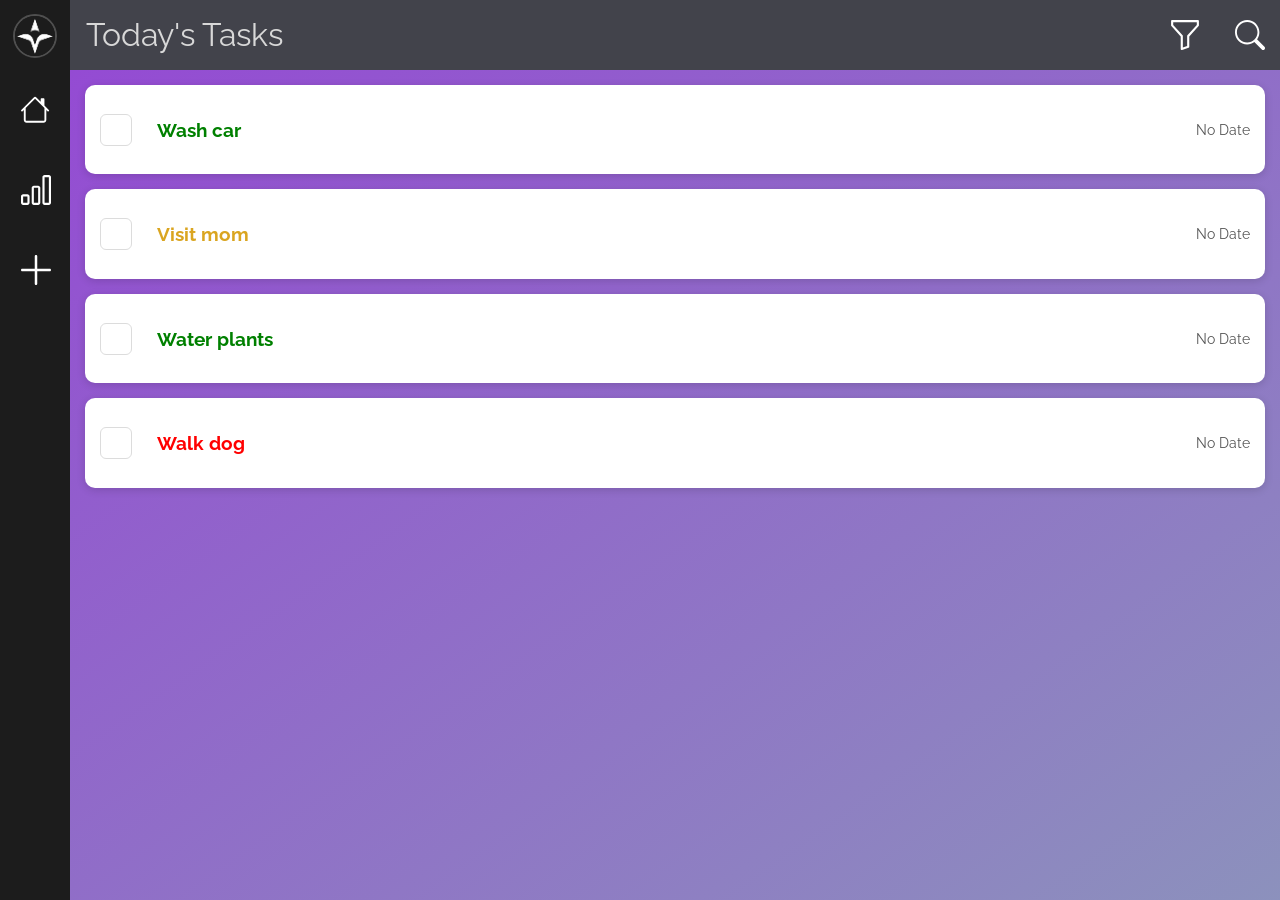
<file: index.html>
<!DOCTYPE html>
<html>
    
    <head>
        <meta charset="UTF-8" name="viewport" content="width = device-width, initial-scale = 1.0">
        <title>Task Management</title>

        <link rel="preconnect" href="https://fonts.googleapis.com">
        <link rel="preconnect" href="https://fonts.gstatic.com" crossorigin>
        <link href="https://fonts.googleapis.com/css2?family=Raleway:ital,wght@0,100..900;1,100..900&display=swap" rel="stylesheet">

        <link rel="stylesheet" href="styles.css"/>
    </head>

    <body>
        <!-- WEBSITE LAYOUT -->
        <div id="mainGrid">
            
            <!-- HEADER -->
            <div id="header">
               
                <h1 class="headerTxt main-font">Today's Tasks</h1>
                
                <div class="headerFlex">
                
                    <div class="dropdown">
                        <img id="dropdownbutton" src="icons/funnel_white.svg" class="headerIcons">
                        <div id="dropdowncontent" class="dropdown-content second_font">
                            <p class="second_font filtertitle"> Sort By:</p>
                            <button class="second_font dueDate option">▸&nbsp;Due Date</button>      
                            <button class="second_font priority option">▸&nbsp;Priority</button>
                            <div class="hideCompDiv">
                                <input type="checkbox" id="HideComp">
                                <label for="HideComp" class="second_font hideComp"> Hide Completed</label>
                            </div>
                        </div>
                    </div> 
                        <img src="icons/search_white.svg" class="headerIcons" id="searchToggle">
                    <div id="searchBar">
                        <input type="text" id="searchInput" placeholder="Search tasks...">
                    </div>
                </div>

            </div>


            <!-- SIDEBAR -->
            <div id="sidebar">
                
                <div class="sidebarFlex">


                    <div class="profilePic"> 
                        <!--  <input type="file"> -->
                        
                        <label for="userPhoto"> <img src="icons/placeholder.png" class="userPic" id="profilePic"> </label>

                        <input type="file" accept="image/jpeg, image/png, image/jpg" id="userPhoto" class="photoInput">
                    </div>
                        


                    <img src="icons/house_white.svg" class="sidebarIcons" id="homeBtn">
                    <img src="icons/barchart_white.svg" class="sidebarIcons" id="statsBtn">
                    <img src="icons/plus_white.svg" class="sidebarIcons" id="addBtn">  
                </div>

            </div>

            <!-- MAIN BODY -->
            <div id="mainbody">
                <div class="mainFlex">
                    <div class="tasks-container" id="tasksContainer">
                        <!-- Cards will be generated here by JavaScript -->
                    </div>
                </div>
            </div>
        </div>

        <!-- POPUP -->
        <div id="popupOverlay">
            <div id="popupBox">
                <h2 class="main-font popupBoxtext">Edit Task</h2>

                <input type="text" id="editTitle" placeholder="Title">
                <textarea id="editDescription" placeholder="Description"></textarea>

                <input type="date" id="editDate">

                <select id="editPriority">
                    <option value="Low">Low</option>
                    <option value="Medium">Medium</option>
                    <option value="High">High</option>
                </select>

                <div class="popupButtons">
                    <button id="saveBtn">Save</button>
                    <button id="deleteBtn">Delete</button>
                    <button id="cancelBtn">Cancel</button>
                </div>
            </div>
        </div>
        
        <script src="https://ajax.googleapis.com/ajax/libs/jquery/3.7.1/jquery.min.js"></script>
        <script src="app.js"></script>
    </body>
   
</html>
</file>
<file: styles.css>
html{
height: 100%;
}

body{
margin: 0px;
height: 100%;
}

/*  MAIN FONTS */
.main-font{
  font-family: "Raleway", sans-serif;
  font-optical-sizing: auto;
  font-weight: 400;
  font-style: normal;
  color: #d8d8d8;
}
.second_font
{
  font-family: "Raleway", sans-serif;
  font-optical-sizing: auto;
  font-weight: 400;
  font-style: normal;
  color: #000000;
  font-size: 14px;
}
    /*  MAIN CLASSES */
    #mainGrid
    {
        display: grid;
    
        grid-template-rows: 70px auto;
        grid-template-columns: 70px auto;
        height: 100%;
    
        grid-template-areas: 
            "sidebar header"
            "sidebar mainbody";
    }


/* HEADER */
#header
{
    grid-area: header;
    background-color: #42434b;
}
    /* HEADER FLEXBOX */
    .headerFlex
    {
        display: flex;
        flex-direction: row;
        justify-content: flex-end;
        
        height: 70px;
    }
    .headerTxt
    {
        float: left;
        padding: 15px;
        margin:1px;
    }
    .headerIcons
    {   margin-top: 5px;
        padding: 15px;
        padding-left: 20px;
        width: 30px;
        height: 30px;
        transition: transform 0.65s ease-in-out;
    }
    .headerIcons:hover
    {
        transform: scale(1.13);
    }

        
    /* DROPDOWN SORT */
        .dropdown
        {
            position: relative;
            display:inline-block;  
        }

        .dropdown:hover .dropdown-content
        {
            display: block;
        }
        
        .dropdown-content
        {
            display: none;
            position: absolute;
            z-index: 1;
            background-color: #9b9ca2;
            min-width: 115px;
            right: 5px;
            border-radius: 3px;
        }
        p.filtertitle
        {
            padding:5px;
            padding-bottom: 0px;
            margin: 0px;
            color: #ffffff;

        }

        .dropdown-content button
        {   
            margin: 5px;
            display: block;
            border: none;
            color: #ffffff;
            background: none;
            font-size: 12px;
            transition: transform .8s ease-in;
        }
        .dropdown-content button:hover
        {
            transform: translateX(5px);
        }
        .hideComp
        {
            
            border: none;
            color: #ffffff;
            font-size: 11px;
        }
        .hideCompDiv
        {
            display: flex;
            align-items: center;
            margin-bottom: 5px;
        }


/* SIDEBAR */
#sidebar
{
    grid-area: sidebar;
    background-color: rgb(28, 28, 28);
}

    /* SIDEBAR FLEXBOX */
 
    .userPic
    {   
        margin-top: 5px;
        width: 40px;
        height: 40px;
        border-radius: 30px;
        border: 2px, solid, #4f4f4f;
    }
    .profilePic
    {   
        display: flex;
        justify-content: center;
        align-items: center;
        width: 70px;
        height: 70px;
        
    }
    .photoInput
    {
        display: none;
    }





    .sidebarFlex
    {
        display: flex;
        flex-direction: column;
        justify-content: flex-end;
        align-items: center;
    }
     .sidebarIcons
    {   
        padding: 15px;
        padding-left: 17px;
        width: 30px;
        height: 50px;
        transition: transform 0.7s ease-in-out;
    }
    .sidebarIcons:hover
    {
        transform: scale(1.21);
    }


/* MAIN BODY */
#mainbody
{
    grid-area: mainbody;
    background-color: #dfebeb;
    display: flex;
    justify-content: center;
    background: linear-gradient(145deg, #944bd3, #84d7a6, #49a4dd);
    background-size: 400% 400%;
    animation: backgroundShift 15s ease infinite;
}
@keyframes backgroundShift {
    0% {background-position:0% 50%}
    50% {background-position:100% 50%}
    100% {background-position:0% 50%}
}

    /* MAIN FLEXBOX */
    .mainFlex {
        display: flex;
        flex-direction: column;
        justify-content: flex-start;
        align-items: stretch;
        width: 97.5%;
        height: 100%;
    }


/* CONTAINER LAYOUT */
.tasks-container {
    display: flex;
    flex-direction: column;
    gap: 15px;
    padding-top: 15px;
    padding-bottom: 20px;
}
    /* CARD STYLING */
    .task-card {
        background-color: #ffffff;
        border-radius: 10px;
        padding: 15px 15px;
        box-shadow: 0 2px 8px rgba(0,0,0,0.15);
        
        font-family: 'Raleway', sans-serif;
        cursor: pointer;
        transition: transform 0.2s, box-shadow 0.2s;
    }

    .task-card:hover {
        transform: translateY(-2px);
        box-shadow: 0 4px 12px rgba(0,0,0,0.2);
    }

/* DARK BACKGROUND FOR POPUP */
#popupOverlay {
    display: none;
    position: fixed;
    top: 0;
    left: 0;
    width: 100%;
    height: 100%;

    background: rgba(0,0,0,0.5);

    justify-content: center;
    align-items: center;
    z-index: 1000;
}

/* POPUP BOX */
#popupBox {
    background: white;
    padding: 20px;
    border-radius: 10px;
    width: 300px;

    display: flex;
    flex-direction: column;
    gap: 10px;

    animation: fadeIn 0.2s ease;
}
.popupBoxtext
{
   color: black; 
   font-size: 22px;
}

/* INPUTS */
#popupBox input,
#popupBox textarea,
#popupBox select {
    padding: 8px;
    border-radius: 5px;
    border: 1px solid #ccc;
}

/* BUTTONS */
.popupButtons {
    display: flex;
    justify-content: space-between;
}

.popupButtons button {
    padding: 8px;
    border: none;
    border-radius: 5px;
    cursor: pointer;
}

.popupButtons button:hover {
    opacity: 0.8;
}



/* PRIORITY COLORS */
.priority-low { 
    color: green; 
}

.priority-medium { 
    color: goldenrod;
 }

.priority-high { 
    color: rgb(255, 0, 0);
 }


/* COMPLETED */
.task-row {
    display: flex;
    justify-content: space-between;
    align-items: center;
}
.buttonAndName{
    display: flex;
    column-gap: 25px;
}

.task-card.completed {
    background-color: #d4edda;
    text-decoration: line-through;
    opacity: 0.7;
    
}

/* COMPLETED BUTTON */

.complete-btn {
    width: 32px;
    height: 32px;
    
    align-self: center;
    padding: 0px;
    border: 1.8px solid gainsboro;
    background-color: white;
    border-radius: 6px;
    
    color: rgb(255, 255, 255);
    cursor: pointer;
}

.complete-btn:hover {
    opacity: 0.85;

}

.check
{   
    
    padding-top: 1px;
    width: 25px;
    height: 26px;
    border-radius: 3px; 
}




/* ANIMATION */
@keyframes fadeIn {
    from { transform: scale(0.9); opacity: 0; }
    to { transform: scale(1); opacity: 1; }
}

/* ROW LAYOUT */
.task-row {
    display: flex;
    justify-content: space-between;
    align-items: center;
}

/* DUE DATE RIGHT SIDE */
.due-date {
    font-size: 14px;
    color: #555;
}



/* DROPDOWN COLORS */
#editPriority option[value="Low"] {
    color: green;
}

#editPriority option[value="Medium"] {
    color: goldenrod;
}

#editPriority option[value="High"] {
    color: rgb(255, 0, 0);
}

/* SEARCH BAR */
#searchBar {
    display: flex;
    align-items: center;
    overflow: hidden;
    max-width: 0;
    transition: max-width 0.4s ease, opacity 0.3s ease;
    opacity: 0;
}

#searchBar.open {
    max-width: 220px;
    opacity: 1;
}

#searchInput {
    background: rgba(255,255,255,0.15);
    border: 1px solid rgba(255,255,255,0.35);
    border-radius: 6px;
    color: #fff;
    font-family: 'Raleway', sans-serif;
    font-size: 13px;
    padding: 6px 10px;
    outline: none;
    width: 180px;
    margin-right: 8px;
    transition: background 0.2s;
}

#searchInput::placeholder {
    color: rgba(255,255,255,0.6);
}

#searchInput:focus {
    background: rgba(255,255,255,0.25);
}



/* statistics styling */
.stats-page {
    width: 97.5%;
    padding: 20px;
    color: white;
}

.progress-container {
    margin-top: 20px;
}

.progress-bar {
    width: 100%;
    height: 50px;
    background: rgb(28, 28, 28);
    border-radius: 10px;
    overflow: hidden;
    margin-top: 8px;
}

.progress-fill {
    height: 100%;
    background: #4caf50;
    transition: width 0.3s ease;
}

/* GRID */
.stats-grid {
    display: grid;
    grid-template-columns: repeat(3, 1fr);
    gap: 15px;
    margin-top: 30px;
}

.stat-card {
    background: rgb(28, 28, 28);
    padding: 20px;
    border-radius: 12px;
    text-align: center;
}

.stat-card h3 {
    margin-bottom: 10px;
    font-size: 1rem;
    opacity: 0.8;
}

.stat-card p {
    font-size: 2rem;
    font-weight: bold;
}

h2, h3 {
    color: rgb(28, 28, 28);
}

.stats-bars {
    display: flex;
    flex-direction: column;
    gap: 20px;
}

.bar-group h3 {
    margin-bottom: 8px;
}

/* THE BAR */
.task-bar {
    display: grid;
    grid-auto-flow: column;
    grid-auto-columns: 1fr;
    gap: 4px;
    width: 100%;
}

/* EACH BLOCK */
.block {
    height: 50px;
    border-radius: 4px;
    background: #444;
}

/* COLORS */
.block.total {
    background: #666;
}

.block.completed {
    background: #4caf50;
}

.block.overdue {
    background: #f44336;
}


.block.dueToday {
    background: #f4c836;
}

.block.empty {
    background-color: #dfebeb;
    border: 2px solid #2a2a2a;
    opacity: 0.2;
    box-sizing: border-box;
}

/* STATS DASHBOARD TEXT */
.stats-font
{
    font-size: 20px;
}
</file>
